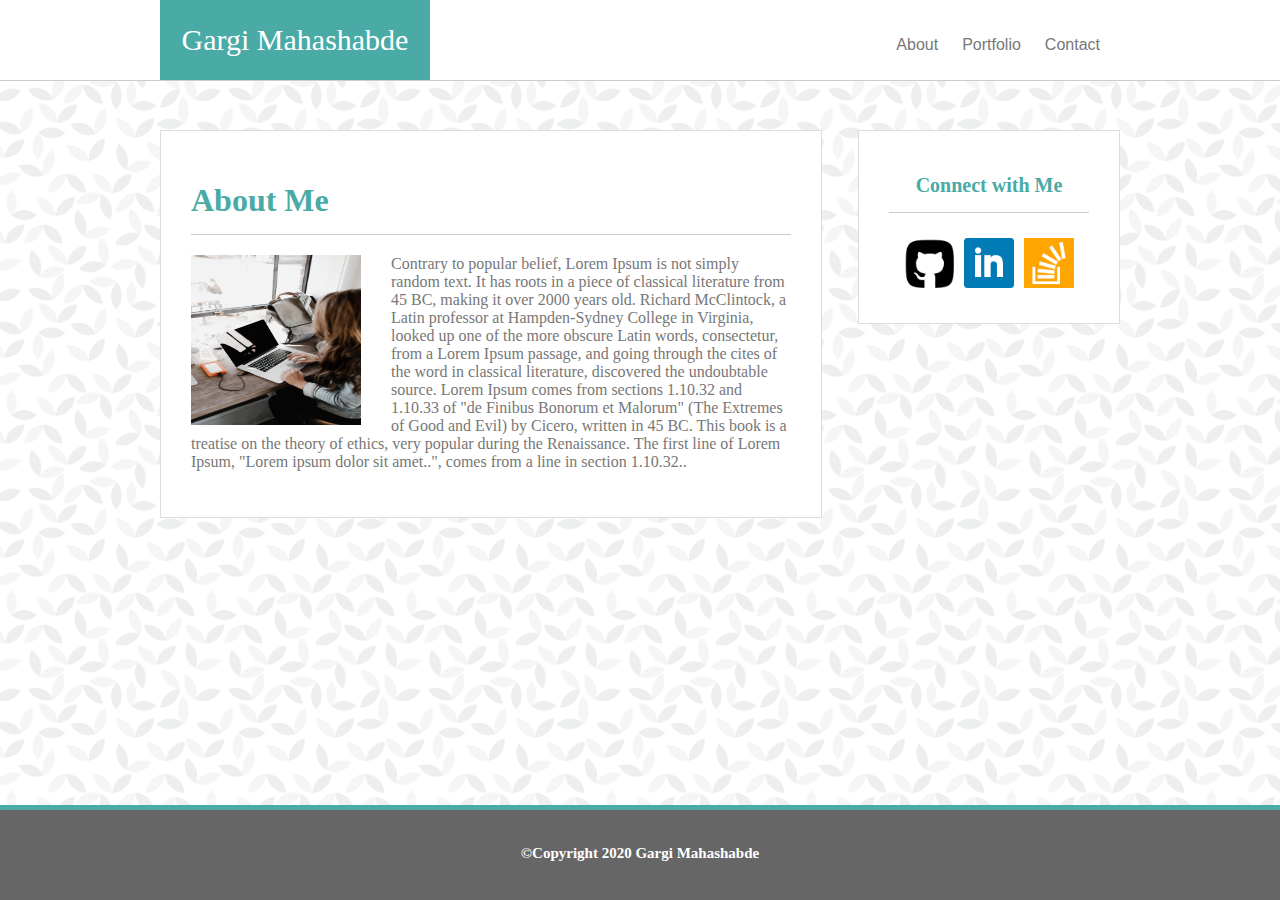
<file: index.html>
<!DOCTYPE html>
<html lang="en">
  <head>
    <meta charset="UTF-8" />
    <meta http-equiv="X-UA-Compatible" content="IE=edge" />
    <meta name="viewport" content="width=device-width, initial-scale=1.0" />
    <title>Document</title>
    <link href="asset/css/style.css" type="text/css" rel="stylesheet" />
  </head>

  <body>
    <header id="header">
      <div class="container">
        <a href="index.html" id="name-logo">Gargi Mahashabde</a>

        <nav>
          <ul>
            <li><a href="index.html">About</a></li>
            <li><a href="portfolio.html">Portfolio</a></li>
            <li><a href="contact.html">Contact</a></li>
          </ul>
        </nav>
      </div>
    </header>
    <div id="main-container" class="container">
      <aside class="side-bar">
        <h1 class="icon-heading">Connect with Me</h1>
        <div class="social-icon">
          <img src="asset/images/github.png.png" />
          <img src="asset/images/linkin.png.png" />
          <img src="asset/images/stackover.png.png" />
        </div>
      </aside>
      <div class="content">
        <h1 class="section-heading">About Me</h1>
        <p>
          <img src="asset/images/girl.jpg.jpg" alt="girl" id="image" /> Contrary
          to popular belief, Lorem Ipsum is not simply random text. It has roots
          in a piece of classical literature from 45 BC, making it over 2000
          years old. Richard McClintock, a Latin professor at Hampden-Sydney
          College in Virginia, looked up one of the more obscure Latin words,
          consectetur, from a Lorem Ipsum passage, and going through the cites
          of the word in classical literature, discovered the undoubtable
          source. Lorem Ipsum comes from sections 1.10.32 and 1.10.33 of "de
          Finibus Bonorum et Malorum" (The Extremes of Good and Evil) by Cicero,
          written in 45 BC. This book is a treatise on the theory of ethics,
          very popular during the Renaissance. The first line of Lorem Ipsum,
          "Lorem ipsum dolor sit amet..", comes from a line in section 1.10.32..
        </p>
      </div>
    </div>

    <footer class="footer">
      <h4>&copy;Copyright 2020 Gargi Mahashabde</h4>
    </footer>
  </body>
</html>
</file>
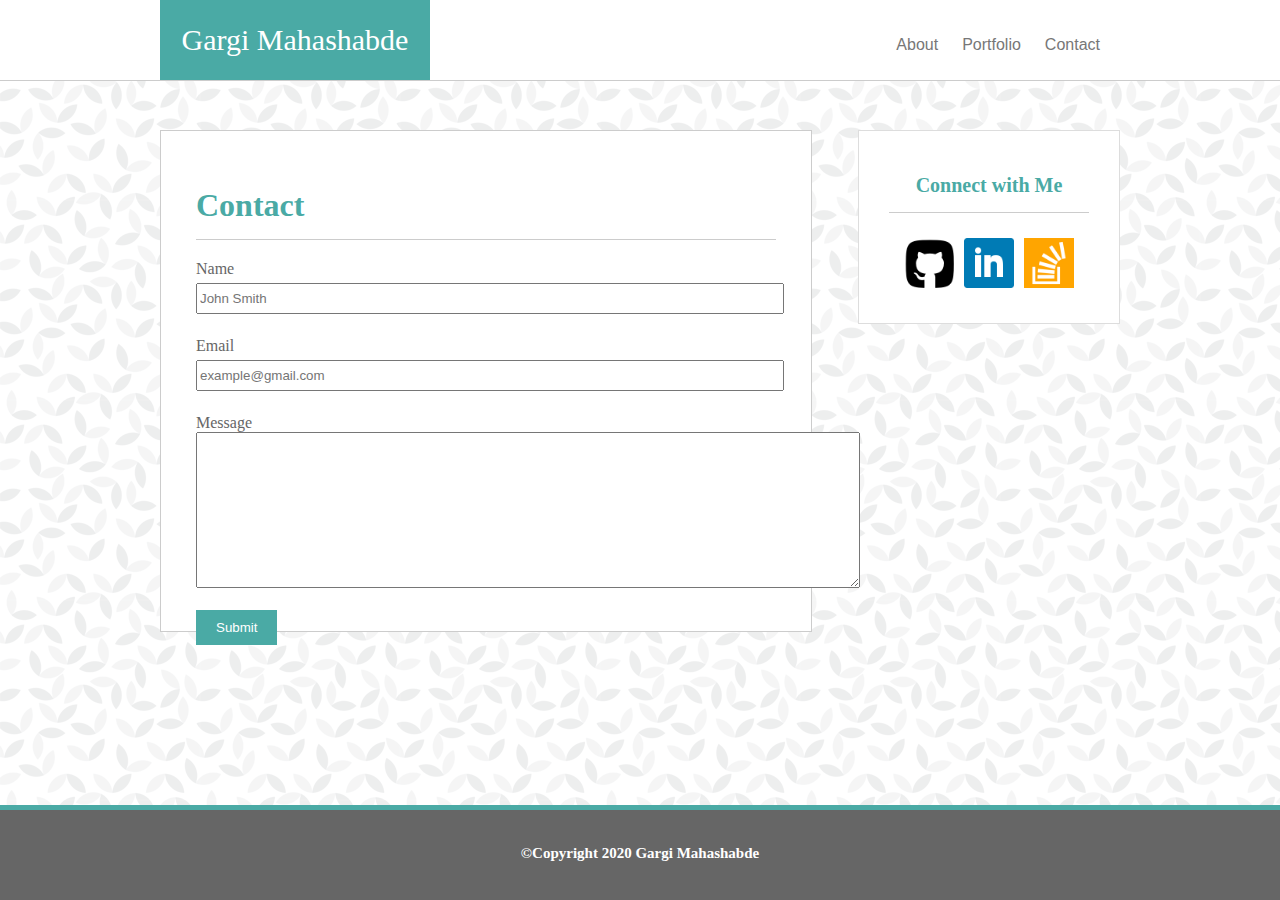
<file: contact.html>
<!DOCTYPE html>
<html lang="en">
  <head>
    <meta charset="UTF-8" />
    <meta http-equiv="X-UA-Compatible" content="IE=edge" />
    <meta name="viewport" content="width=device-width, initial-scale=1.0" />
    <title>Document</title>
    <link href="asset/css/style.css" type="text/css" rel="stylesheet" />
  </head>

  <body>
    <header id="header">
      <div class="container">
        <a href="index.html" id="name-logo">Gargi Mahashabde</a>

        <nav>
          <ul>
            <li><a href="index.html">About</a></li>
            <li><a href="portfolio.html">Portfolio</a></li>
            <li><a href="contact.html">Contact</a></li>
          </ul>
        </nav>
      </div>
    </header>
    <div id="main-container" class="container">
      <aside class="side-bar">
        <h1 class="icon-heading">Connect with Me</h1>
        <div class="social-icon">
          <img src="asset/images/github.png.png" />
          <img src="asset/images/linkin.png.png" />
          <img src="asset/images/stackover.png.png" />
        </div>
      </aside>
      <div>
        <form class="forms">
          <div class="inputs">
            <h1 class="section-heading">Contact</h1>
            Name<br /><input
              type="text"
              name="name"
              placeholder="John Smith"
            /><br /><br />
            Email<br /><input
              type="email"
              name="email"
              placeholder="example@gmail.com"
            /><br /><br />
            Message<br /><textarea
              name="usermessage"
              rows="10"
              cols="80"
            ></textarea
            ><br /><br />
            <input type="button" value="Submit" /><br /><br />
          </div>
        </form>
      </div>
    </div>
    <footer class="footer">
      <h4>&copy;Copyright 2020 Gargi Mahashabde</h4>
    </footer>
  </body>
</html>
</file>
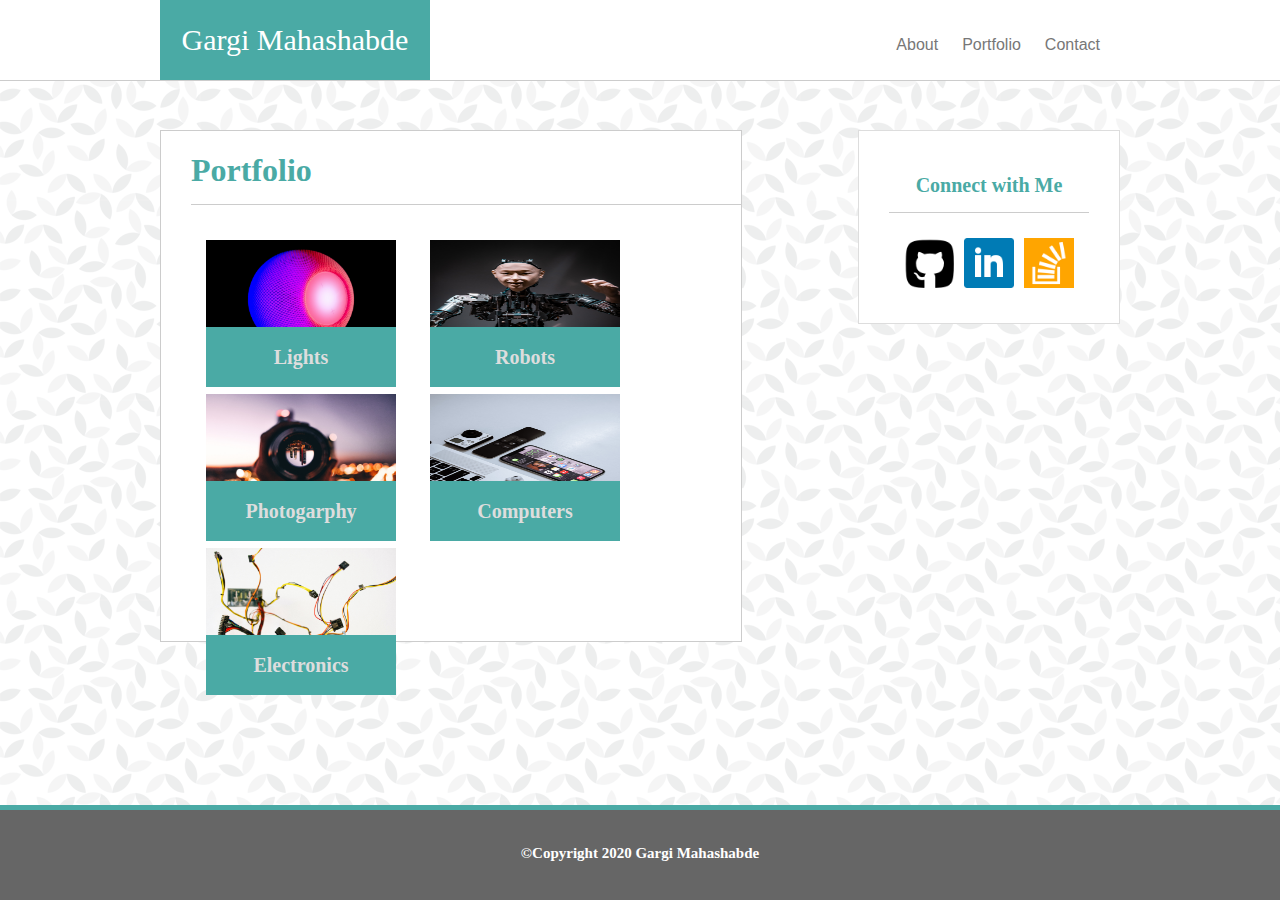
<file: portfolio.html>
<!DOCTYPE html>
<html lang="en">

<head>
    <meta charset="UTF-8">
    <meta http-equiv="X-UA-Compatible" content="IE=edge">
    <meta name="viewport" content="width=device-width, initial-scale=1.0">
    <title>Document</title>
    <link href="asset/css/style.css" type="text/css" rel="stylesheet">
</head>

<body>
    <header id="header">
        <div class="container">
            <a href="index.html" id="name-logo" >Gargi Mahashabde</a>
      <nav>
            <ul>
                <li><a href="index.html">About</a></li>
                <li><a href="portfolio.html">Portfolio</a></li>
                <li><a href="contact.html">Contact</a></li>
            </ul>
        </nav>
    </div>
    </header>
    <div id="main-container" class="container">
    <aside class="side-bar">
        <h1 class="icon-heading">Connect with Me</h1>
        <div class="social-icon">
        <img src="asset/images/github.png.png">
        <img src="asset/images/linkin.png.png">
        <img src="asset/images/stackover.png.png">
        </div>
    </aside>   

    <div class="Portfolio-image">
        <h1 class="section-heading">Portfolio</h1>
        <div class="gallery">
            <img src="asset/images/ivan-bandura-EWVXMoIWlpA-unsplash.jpg" alt="img">
            <div class="text">
                <h1>Lights</h1>
            </div>
        </div>
        <div class="gallery">
            <img src="asset/images/maximalfocus-naSAHDWRNbQ-unsplash.jpg" alt="img">
            <div class="text">
                <h1>Robots</h1>
            </div>
        </div>
        <div class="gallery">
            <img src="asset/images/octavian-rosca-SYbD0jfSF3s-unsplash.jpg" alt="img">
            <div class="text">
                <h1>Photogarphy</h1>
            </div>
        </div>
        <div class="gallery">
            <img src="asset/images/omid-armin-VYt7lu6KUWE-unsplash.jpg" alt="img">
            <div class="text">
                <h1>Computers</h1>
            </div>
        </div>
        <div class="gallery">
            <img src="asset/images/randall-bruder-3_I4NVI9d1k-unsplash.jpg" alt="img">
            <div class="text">
                <h1>Electronics</h1>
            </div>
        </div>
    </div>


    <footer class="footer">
        <h4>&copy;Copyright 2020 Gargi Mahashabde</h4>
    </footer>
</body>

</html>
</file>
<file: asset/css/style.css>
/*
* {
    padding:0;
    margin:0;
}
*/
/*index styling*/
body {
  background-image: url("../images/geometric-leaves.png");
}
/*Header style*/

span {
  text-align: center;
  font-family: Georgia, "Times New Roman", Times, serif;
  margin-left: 70px;
  padding: 25px;
}

#name-logo {
  background-color: #4aaaa5;
  color: white;
  height: 80px;
  line-height: 80px;
  font-size: 30px;
  font-weight: 700px;
  float: left;
  text-decoration: none;
  padding: 0px 10px;
  width: 250px;
  text-align: center;
}
#header {
  background-color: #ffffff;
  border-bottom: 1px solid #cccccc;
  position: fixed;
  top: 0;
  left: 0;
  width: 100%;
  margin: 0 0 30px 0;
  height: 80px;
}
.container {
  height: 80px;
  width: 100%;
  max-width: 960px;
  margin: 0 auto;
}
/*Navbar styling*/
nav {
  float: right;
  margin-top: 20px;
}
nav ul li {
  display: inline-block;
  list-style: none;
}

nav ul li a {
  font-family: Arial, Helvetica, sans-serif;
  text-decoration: none;
  color: #777777;
  margin-right: 20px;
}

nav ul li a:hover {
  color: #777;
  text-decoration: underline;
}
/*Main content styling*/
#main-container {
  margin-top: 130px;
}
.section-heading {
  font-family: Georgia, "Times New Roman", Times, serif;
  color: #4aaaa5;
  margin-bottom: 20px;
  padding-bottom: 15px;
  border-bottom: 1px solid #cccccc;
}
.content {
  background: white;
  color: #777777;
  width: 100%;
  max-width: 600px;
  margin: 0 0 40px 0;
  padding: 30px;
  border: 1px solid #dddddd;
  float: left;
}
#image {
  height: 170px;
  width: 170px;
  margin-right: 30px;
  float: left;
}
.side-bar {
  background-color: #ffffff;
  float: right;
  padding: 30px;
  width: 100%;
  max-width: 200px;
  border: 1px solid #dddddd;
}
.social-icon {
  margin: 20px 10px 20px 10px;
}
.social-icon img {
  width: 50px;
  height: 50px;
  float: left;
  margin: 5px;
}
.icon-heading {
  font-family: Georgia, "Times New Roman", Times, serif;
  text-align: center;
  color: #4aaaa5;
  font-size: 20px;
  margin-bottom: 10px;
  padding-bottom: 15px;
  border-bottom: 1px solid #cccccc;
}
/* Footer styling */
.footer {
  font-family: Georgia, "Times New Roman", Times, serif;
  color: white;
  font-size: 15px;
  background-color: #666666;
  height: 60px;
  text-align: center;
  padding: 15px 0;
  border-top: 5px solid #4aaaa5;
  margin-top: 20px;
  position: fixed;
  left: 0;
  bottom: 0;
  width: 100%;
}

/*Forms styling*/
.forms {
  margin-top: 80px;
  margin-bottom: 100px;
  height: 500px;
  background-color: #ffffff;
  color: #666666;
  width: 650px;
  border: 1px solid #cccccc;
}
.inputs {
  padding: 35px;
}

input[type="text"], input[type="email"], input[textarea="name"], input[type="button"]
{
  font-family:Arial, Helvetica, sans-serif;
}
input[type="text"] {
  width: 580px;
  height: 25px;
  margin: 5px 0px;
}

input[type="email"] {
  width: 580px;
  height: 25px;
  margin: 5px 0px;
}

input[textarea="name"] {
  margin: 5px 0px;
}
input[type="button"] {
  color: #ffffff;
  background-color: #4aaaa5;
  padding: 10px 20px;
  border: none;
}
input[type="button"]:hover {
  background-color: #666666;
}
/*Portfolio styling*/
.Portfolio-image {
  background-color: #ffffff;
  border: 1px solid #cccccc;
  padding-left: 30px;
  width: 550px;
  height: 510px;
  margin: 0 50px 0 0;
}

div.gallery {
  margin: 15px;
  position: relative;
  display: inline-block;
}

.gallery img {
  width: 190px;
  height: 120px;
}
.gallery .text {
  font-family: Georgia, "Times New Roman", Times, serif;
  font-size: x-small;
  background-color: #4aaaa5;
  color: #dddddd;
  position: absolute;
  z-index: 999;
  margin: 0 auto;
  left: 0;
  right: 0;
  top: 70%;
  text-align: center;
  width: 100%;
  padding: 5px 0px;
}
</file>
